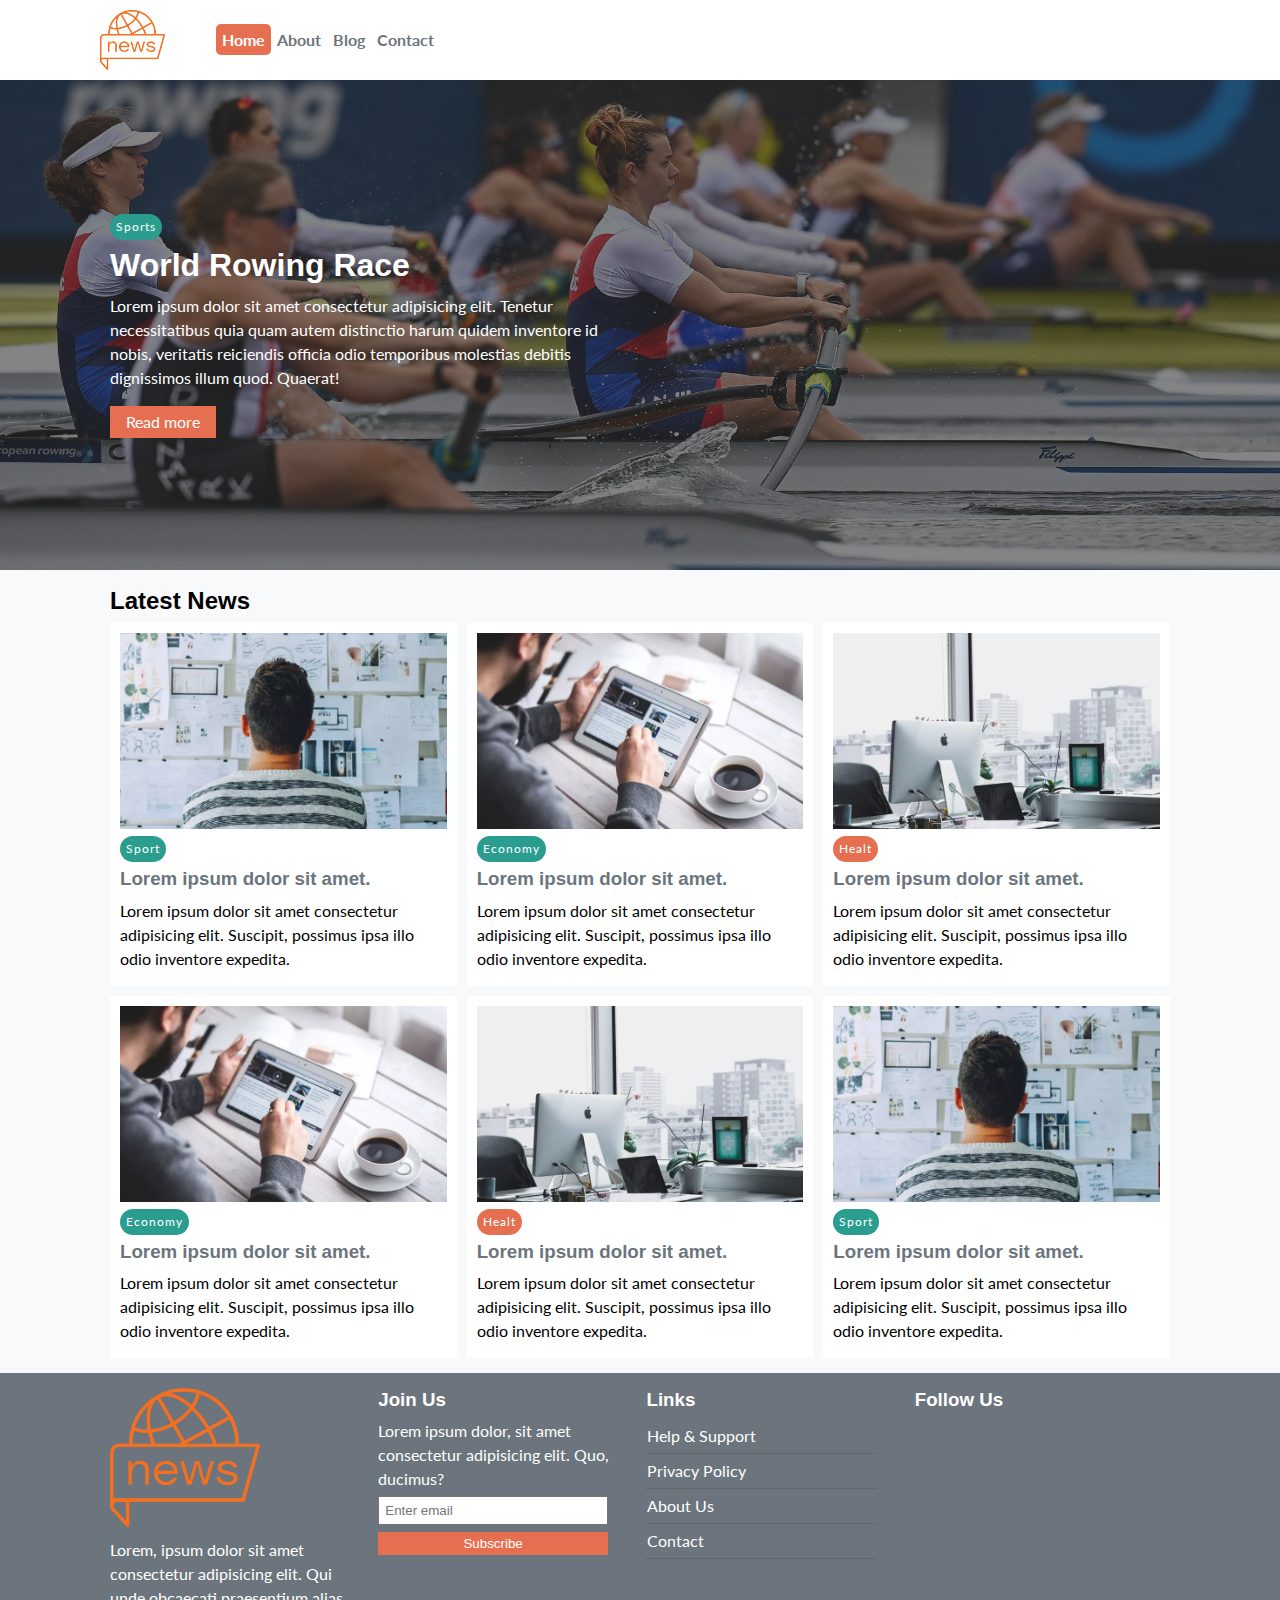
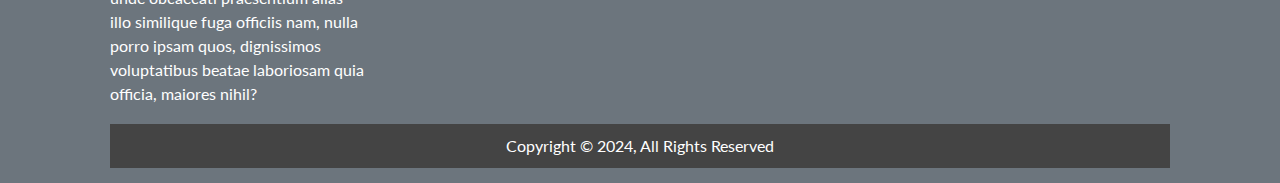
<file: index.html>
<!DOCTYPE html>
<html lang="en">
<head>
    <meta charset="UTF-8">
    <meta name="viewport" content="width=device-width, initial-scale=1.0">
    <link rel="stylesheet" href="https://cdnjs.cloudflare.com/ajax/libs/font-awesome/5.9.0/css/all.min.css" integrity="sha512-q3eWabyZPc1XTCmF+8/LuE1ozpg5xxn7iO89yfSOd5/oKvyqLngoNGsx8jq92Y8eXJ/IRxQbEC+FGSYxtk2oiw==" crossorigin="anonymous" referrerpolicy="no-referrer" />
    <link href="https://fonts.googleapis.com/css2?family=Lato&family=Varela&display=swap" rel="stylesheet">
    <link rel="stylesheet" href="css/style.css">
    <link rel="stylesheet" media="screen and (max-width:768px)" href="css/mobile.css">
    <title>NEW SİTE</title>
</head>
<body>
    <!-- navbar -->
    <nav id="main-nav" class="nav">
        <div class="container">
            <img src="image/logo.png" alt="" class="logo">
            <ul>
                <li><a class="active" href="index.html">Home</a></li>
                <li><a href="about.html">About</a></li>
                <li><a href="blog.html">Blog</a></li>
                <li><a href="contact.html">Contact</a></li>
            </ul>
            <div class="social-icons">
                <a href="#"><i class="fab fa-facebook fa-2x"></i></a>
                <a href="#"><i class="fab fa-twitter fa-2x"></i></a>
                <a href="#"><i class="fab fa-instagram fa-2x"></i></a>
                <a href="#"><i class="fab fa-youtube fa-2x"></i></a>
            </div>
        </div>
    </nav>

    <!-- header -->
     <header id="header">
        <div class="container">
            <div class="header-container">
                <div class="header-content">
                    <div class="category bg-secondary">Sports</div>
                    
                    <h1>World Rowing Race</h1>
                    <p class="mb-4">Lorem ipsum dolor sit amet consectetur adipisicing elit. Tenetur necessitatibus quia quam autem distinctio harum quidem inventore id nobis, veritatis reiciendis officia odio temporibus molestias debitis dignissimos illum quod. Quaerat!</p>
                    <a href="#" class="btn btn-primary">Read more</a>
                </div>
            </div>
        </div>
    </header>

    <!-- articles -->

    <section id="main-articles" class="py-2">
        <div class="container">
            <h2>Latest News</h2>
            <div class="articles-container">
                <article class="card">
                         <img src="image/img-1.webp" alt="">
                    <div>
                         <div class="category bg-secondary">Sport</div>
                    <h3>
                         <a href="article.html">Lorem ipsum dolor sit amet.</a>
                    </h3> 
                        <p>Lorem ipsum dolor sit amet consectetur adipisicing elit. Suscipit, possimus ipsa illo odio inventore expedita.</p>
                    </div>
                </article>

                <article class="card">
                         <img src="image/img-2.webp" alt="">
                    <div>
                        <div class="category bg-secondary">Economy</div>
                     <h3>
                         <a href="article.html">Lorem ipsum dolor sit amet.</a>
                    </h3> 
                         <p>Lorem ipsum dolor sit amet consectetur adipisicing elit. Suscipit, possimus ipsa illo odio inventore expedita.</p>
                    </div>
                </article>

                <article class="card">
                         <img src="image/img-3.webp" alt="">
                    <div>
                         <div class="category bg-primary">Healt</div>
                     <h3>
                         <a href="article.html">Lorem ipsum dolor sit amet.</a>
                     </h3> 
                         <p>Lorem ipsum dolor sit amet consectetur adipisicing elit. Suscipit, possimus ipsa illo odio inventore expedita.</p>
                    </div>
                </article>

                <article class="card">
                         <img src="image/img-2.webp" alt="">
                    <div>
                         <div class="category bg-secondary">Economy</div>
                     <h3>
                         <a href="article.html">Lorem ipsum dolor sit amet.</a>
                    </h3> 
                         <p>Lorem ipsum dolor sit amet consectetur adipisicing elit. Suscipit, possimus ipsa illo odio inventore expedita.</p>
                    </div>
                </article>

                <article class="card">
                         <img src="image/img-3.webp" alt="">
                    <div>
                         <div class="category bg-primary">Healt</div>
                    <h3>
                         <a href="article.html">Lorem ipsum dolor sit amet.</a>
                    </h3> 
                         <p>Lorem ipsum dolor sit amet consectetur adipisicing elit. Suscipit, possimus ipsa illo odio inventore expedita.</p>
                    </div>
                </article>

                <article class="card">
                         <img src="image/img-1.webp" alt="">
                     <div>
                         <div class="category bg-secondary">Sport</div>
                     <h3>
                         <a href="article.html">Lorem ipsum dolor sit amet.</a>
                     </h3> 
                         <p>Lorem ipsum dolor sit amet consectetur adipisicing elit. Suscipit, possimus ipsa illo odio inventore expedita.</p>
                     </div>
                </article>
            </div>
        </div>
    </section>

    <!-- footer -->
     <footer id="main-footer" class="py-2">
        <div class="container footer-container">
            <div>
                <img src="image/logo.png" alt="">
                <p>
                    Lorem, ipsum dolor sit amet consectetur adipisicing elit. Qui unde obcaecati praesentium alias illo similique fuga officiis nam, nulla porro ipsam quos, dignissimos voluptatibus beatae laboriosam quia officia, maiores nihil?
                </p>
            </div>
            <div>
                <h3>Join Us</h3>
                <p>Lorem ipsum dolor, sit amet consectetur adipisicing elit. Quo, ducimus?</p>
                <form action="">
                    <input type="email" name="" id="" placeholder="Enter email">
                    <input type="submit" value="Subscribe" class="btn btn-primary">
                </form>
            </div>
            <div>
                <h3>Links</h3>
                <ul>
                    <li><a href="">Help & Support</a></li>
                    <li><a href="">Privacy Policy</a></li>
                    <li><a href="">About Us</a></li>
                    <li><a href="">Contact</a></li>
                </ul>
            </div>
            <div>
                <h3>
                    Follow Us
                </h3>
                <div>
                    <a href=""><i class="fab fa-facebook fa-2x"></i></a>
                    <a href=""><i class="fab fa-twitter fa-2x"></i></a>
                    <a href=""><i class="fab fa-instagram fa-2x"></i></a>
                    <a href=""><i class="fab fa-youtube fa-2x"></i></a>
                </div>
            </div>
            <div>
                <p>Copyright &copy; 2024, All Rights Reserved</p>
               
            </div>
        </div>
     </footer>
    
</body>
</html>
</file>
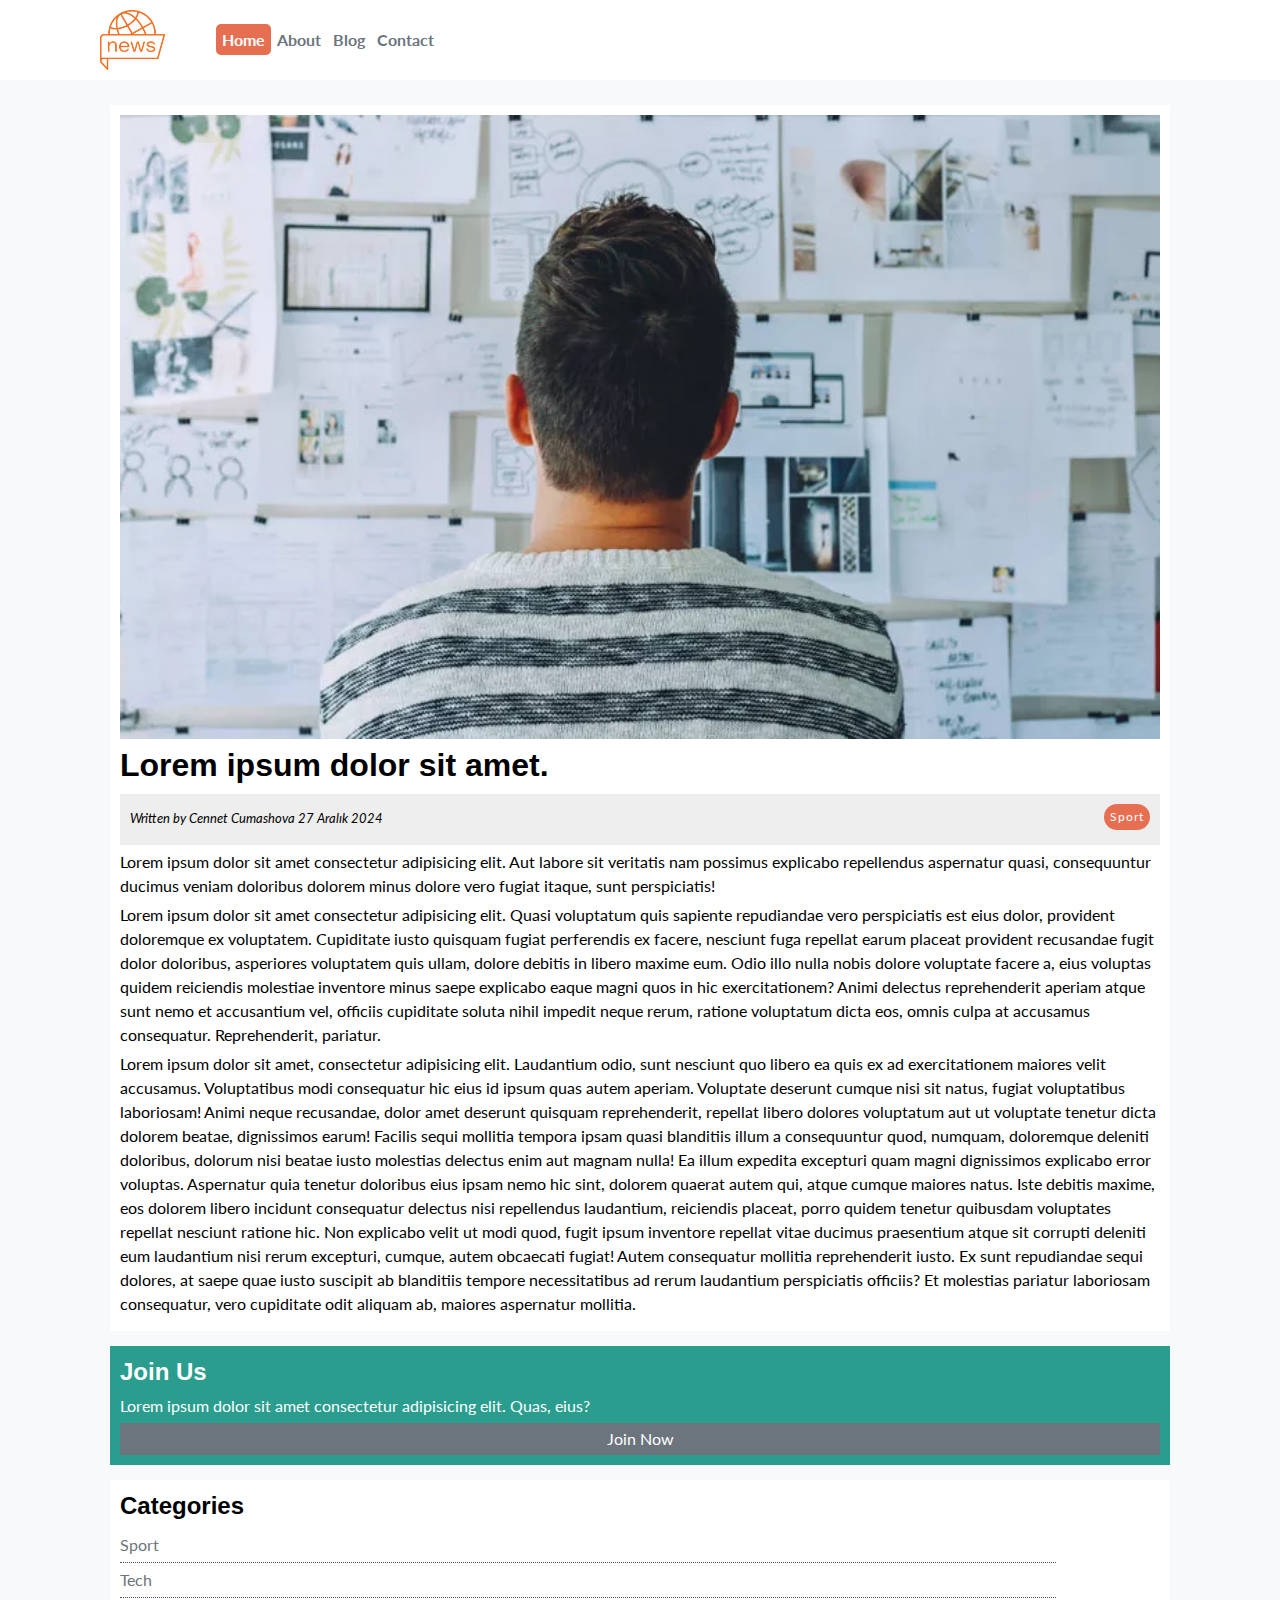
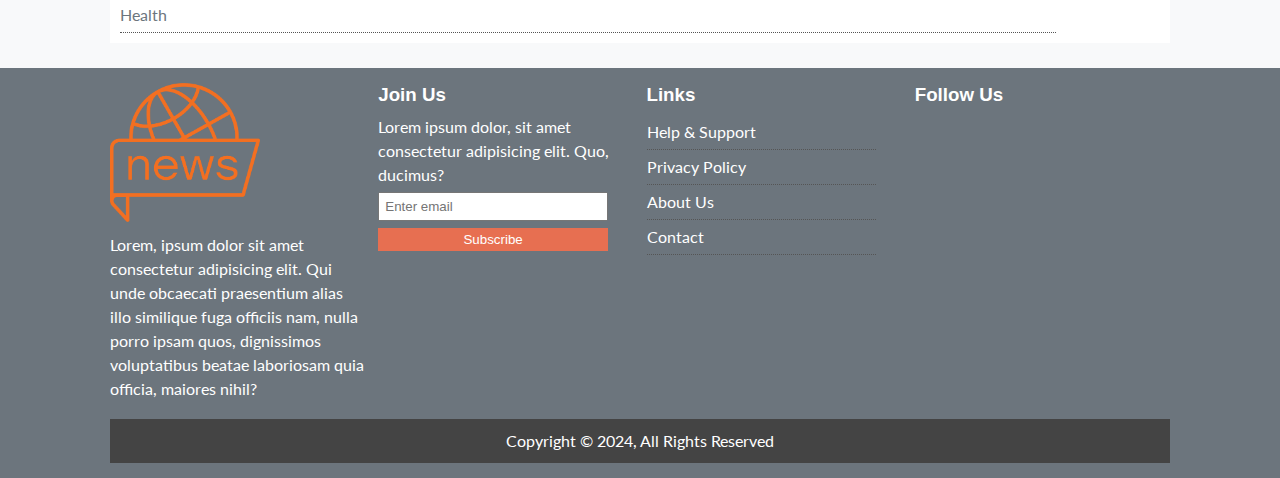
<file: article.html>
<!DOCTYPE html>
<html lang="en">
<head>
    <meta charset="UTF-8">
    <meta name="viewport" content="width=device-width, initial-scale=1.0">
    <link rel="stylesheet" href="https://cdnjs.cloudflare.com/ajax/libs/font-awesome/5.9.0/css/all.min.css" integrity="sha512-q3eWabyZPc1XTCmF+8/LuE1ozpg5xxn7iO89yfSOd5/oKvyqLngoNGsx8jq92Y8eXJ/IRxQbEC+FGSYxtk2oiw==" crossorigin="anonymous" referrerpolicy="no-referrer" />
    <link href="https://fonts.googleapis.com/css2?family=Lato&family=Varela&display=swap" rel="stylesheet">
    <link rel="stylesheet" href="css/style.css">
    <link rel="stylesheet" media="screen and (max-width:768px)" href="css/mobile.css">
    <title>NEW SİTE</title>
</head>
<body>
    <!-- navbar -->
    <nav id="main-nav" class="nav">
        <div class="container">
            <img src="image/logo.png" alt="" class="logo">
            <ul>
                <li><a class="active" href="index.html">Home</a></li>
                <li><a href="about.html">About</a></li>
                <li><a href="blog.html">Blog</a></li>
                <li><a href="contact.html">Contact</a></li>
            </ul>
            <div class="social-icons">
                <a href="#"><i class="fab fa-facebook fa-2x"></i></a>
                <a href="#"><i class="fab fa-twitter fa-2x"></i></a>
                <a href="#"><i class="fab fa-instagram fa-2x"></i></a>
                <a href="#"><i class="fab fa-youtube fa-2x"></i></a>
            </div>
        </div>
    </nav>

    <section id="articles">
        <div class="container">
            <div class="page-container">
                <article id="article" class="card">
                    <img src="image/img-1.webp" alt="">
                    <h1>Lorem ipsum dolor sit amet.</h1>
                    <div class="meta">
                        <small>
                            <i class="fas fa-user">Written by Cennet Cumashova 27 Aralık 2024</i>
                        </small>
                        <div class="category bg-primary">Sport</div>
                    </div>
                    <div>
                        <p>Lorem ipsum dolor sit amet consectetur adipisicing elit. Aut labore sit veritatis nam possimus explicabo repellendus aspernatur quasi, consequuntur ducimus veniam doloribus dolorem minus dolore vero fugiat itaque, sunt perspiciatis!</p>
                        <p>Lorem ipsum dolor sit amet consectetur adipisicing elit. Quasi voluptatum quis sapiente repudiandae vero perspiciatis est eius dolor, provident doloremque ex voluptatem. Cupiditate iusto quisquam fugiat perferendis ex facere, nesciunt fuga repellat earum placeat provident recusandae fugit dolor doloribus, asperiores voluptatem quis ullam, dolore debitis in libero maxime eum. Odio illo nulla nobis dolore voluptate facere a, eius voluptas quidem reiciendis molestiae inventore minus saepe explicabo eaque magni quos in hic exercitationem? Animi delectus reprehenderit aperiam atque sunt nemo et accusantium vel, officiis cupiditate soluta nihil impedit neque rerum, ratione voluptatum dicta eos, omnis culpa at accusamus consequatur. Reprehenderit, pariatur.</p>
                        <p>Lorem ipsum dolor sit amet, consectetur adipisicing elit. Laudantium odio, sunt nesciunt quo libero ea quis ex ad exercitationem maiores velit accusamus. Voluptatibus modi consequatur hic eius id ipsum quas autem aperiam. Voluptate deserunt cumque nisi sit natus, fugiat voluptatibus laboriosam! Animi neque recusandae, dolor amet deserunt quisquam reprehenderit, repellat libero dolores voluptatum aut ut voluptate tenetur dicta dolorem beatae, dignissimos earum! Facilis sequi mollitia tempora ipsam quasi blanditiis illum a consequuntur quod, numquam, doloremque deleniti doloribus, dolorum nisi beatae iusto molestias delectus enim aut magnam nulla! Ea illum expedita excepturi quam magni dignissimos explicabo error voluptas. Aspernatur quia tenetur doloribus eius ipsam nemo hic sint, dolorem quaerat autem qui, atque cumque maiores natus. Iste debitis maxime, eos dolorem libero incidunt consequatur delectus nisi repellendus laudantium, reiciendis placeat, porro quidem tenetur quibusdam voluptates repellat nesciunt ratione hic. Non explicabo velit ut modi quod, fugit ipsum inventore repellat vitae ducimus praesentium atque sit corrupti deleniti eum laudantium nisi rerum excepturi, cumque, autem obcaecati fugiat! Autem consequatur mollitia reprehenderit iusto. Ex sunt repudiandae sequi dolores, at saepe quae iusto suscipit ab blanditiis tempore necessitatibus ad rerum laudantium perspiciatis officiis? Et molestias pariatur laboriosam consequatur, vero cupiditate odit aliquam ab, maiores aspernatur mollitia.</p>
                    </div>
                </article>
                <aside class="card bg-secondary">
                    <h2>Join Us</h2>
                    <p>Lorem ipsum dolor sit amet consectetur adipisicing elit. Quas, eius?</p>
                    <a href="#" class="btn btn -dark btn-block">Join Now</a>
                </aside>
                <aside id="categories" class="card">
                    <h2>Categories</h2>
                    <ul>
                        <li><a href="#"><i class="fas fa-chevron-right"></i>Sport</a></li>
                        <li><a href="#"><i class="fas fa-chevron-right"></i>Tech</a></li>
                        <li><a href="#"><i class="fas fa-chevron-right"></i>Health</a></li>
                    </ul>
                </aside>

            </div>
        </div>
    </section>

    <!-- footer -->
     <footer id="main-footer" class="py-2">
        <div class="container footer-container">
            <div>
                <img src="image/logo.png" alt="">
                <p>
                    Lorem, ipsum dolor sit amet consectetur adipisicing elit. Qui unde obcaecati praesentium alias illo similique fuga officiis nam, nulla porro ipsam quos, dignissimos voluptatibus beatae laboriosam quia officia, maiores nihil?
                </p>
            </div>
            <div>
                <h3>Join Us</h3>
                <p>Lorem ipsum dolor, sit amet consectetur adipisicing elit. Quo, ducimus?</p>
                <form action="">
                    <input type="email" name="" id="" placeholder="Enter email">
                    <input type="submit" value="Subscribe" class="btn btn-primary">
                </form>
            </div>
            <div>
                <h3>Links</h3>
                <ul>
                    <li><a href="">Help & Support</a></li>
                    <li><a href="">Privacy Policy</a></li>
                    <li><a href="">About Us</a></li>
                    <li><a href="">Contact</a></li>
                </ul>
            </div>
            <div>
                <h3>
                    Follow Us
                </h3>
                <div>
                    <a href=""><i class="fab fa-facebook fa-2x"></i></a>
                    <a href=""><i class="fab fa-twitter fa-2x"></i></a>
                    <a href=""><i class="fab fa-instagram fa-2x"></i></a>
                    <a href=""><i class="fab fa-youtube fa-2x"></i></a>
                </div>
            </div>
            <div>
                <p>Copyright &copy; 2024, All Rights Reserved</p>
               
            </div>
        </div>
     </footer>
    
</body>
</html>
</file>
<file: css/style.css>
:root {
    --primary-color: #e76f51;
    --secondary-color: #2a9d8f;
    --light-color: #f8f9fa;
    --dark-color: #6c757d;
    --max-width:1100px;
}

* {
    margin: 0;
    padding: 0;
    box-sizing: border-box;
}

html {
    font-size: 10px;
}

body {
    font-family: 'Lato', sans-serif;
    font-size: 1.6rem;
    line-height: 1.5;
    background-color: var(--light-color);
}

a {
    color: var(--dark-color);
    text-decoration: none;
}

ul {
    list-style: none;
}

img {
    width: 100%;
}

h1, h2, h3, h4, h5, h6 {
    font-family: 'Valera Round', sans-serif;
    margin-bottom: .7rem;
    line-height: 1.3;
}

p {
    margin: .5rem 0;
}

/* utils */

.container {
    max-width: var(--max-width);
    margin: 0 auto;
    padding: 0 2rem;
}

.btn {
    display: inline-block;
    border: none;
    background-color: var(--dark-color);
    color: #fff;
    padding: .4rem 1.6rem;
    text-align: center;
}

.btn-light {
    background-color: var(--light-color);
}
.btn-dark {
    background-color: var(--dark-color);
}
.btn-primary {
    background-color: var(--primary-color);
}

.btn:hover { opacity: 0.8;}

.btn-block {
    display: block;
    width: 100%;
    text-align: center;
}

.bg-primary {background-color: var(--primary-color); color: #fff;}
.bg-secondary {background-color: var(--secondary-color) !important; color: #fff;}
.bg-light {background-color: var(--light-color); color: var(--dark-color);}
.bg-dark {background-color: var(--dark-color); color: #fff;}

.p-1 {padding: 0.5rem;}
.p-2 {padding: 0.6rem;}
.p-3 {padding: 0.8rem;}
.p-4 {padding: 1rem;}

.pt-1 {padding-top: 0.5rem;}
.pt-2 {padding-top: 0.6rem;}
.pt-3 {padding-top: 0.8rem;}
.pt-4 {padding-top: 1rem;}

.py-1 {
    padding-top: 0.5rem; padding-bottom: 0.5rem;
}
.py-2 {
    padding-top: 1.5rem; padding-bottom: 1.5rem;
}

.px-1 {
    padding-right: 0.5rem; padding-left: 0.5rem;
}
.px-2 {
    padding-right: 0.6rem; padding-left: 0.6rem;
}

.m-1 {margin: 0.5rem;}
.m-2 {margin: 0.6rem;}
.m-3 {margin: 0.8rem;}
.m-4 {margin: 1rem;}

.mb-1 {margin-bottom: 0.5rem;}
.mb-2 {margin-bottom: 0.6rem;}
.mb-3 {margin-bottom: 0.8rem;}
.mb-4 {margin-bottom: 1.6rem;}

.card {
    background-color: #fff;
    padding: 1rem;
}

.card-primary {
    background-color: var(--primary-color);
    padding: 1rem;
}

.category {
    display: inline-block;
    color: #fff;
    font-size: 1.2rem;
    letter-spacing: 1px;
    padding: .4rem .6rem;
    border-radius: 15px;
    margin-bottom: .5rem;
}

/* navbar */
#main-nav {
    background-color: #fff;
    position: sticky;
    top: 0;
    z-index: 3;
}

#main-nav .container {
    display: grid;
    grid-template-columns: 0.6fr 3fr 2fr;
    padding: 1rem;
    align-items: center;
}

#main-nav .logo {
    width: 65px;
}

#main-nav ul {
    display: flex;
    justify-self: start;
}

#main-nav ul li a {
    padding: 0.6rem;
    font-weight: bold;
}

#main-nav ul li a.active {
    background-color: var(--primary-color);
    color: #fff;
    border-radius: 5px;
}

#main-nav ul li a:hover {
    background-color: var(--light-color);
    color: var(--dark-color);
}

#main-nav .social-icons {
    justify-self: end;
}

/* header */
#header {
    color: #fff;
    background: #333;
    padding: 2rem;
    position: relative;
}

#header::before {
    content: '';
    background: url('../image/rowing.jpeg') no-repeat center center/cover;
    position: absolute;
    top: 0;
    left: 0;
    width: 100%;
    height: 100%;
    opacity: 0.4;
}

#header .header-container {
    display: grid;
    grid-template-columns: repeat(2, 1fr);
    height: 50vh;
    align-items: center;
    
}

#header .header-content {
    z-index: 2;
}


/* articles */
#main-articles .articles-container {
    display: grid;
    grid-template-columns: repeat(3, 1fr);
    gap: 1rem;
}

/* footer */
#main-footer  {
    background-color: var(--dark-color);
    color: #fff;

}

#main-footer img {
    width: 150px;
}

#main-footer a {
    color: #fff;
}

#main-footer .footer-container {
    display: grid;
    grid-template-columns: repeat(4, 1fr);
    gap: 1.3rem;
}

#main-footer .footer-container > *:last-child {
    background-color:  #444;
    grid-column:  1 / span 4;
    padding: .5rem;
    text-align: center;
}

#main-footer .footer-container input[type='email'] {
    width: 90%;
    padding: .5rem;
    margin-bottom: .5rem;
}

#main-footer .footer-container input[type='submit'] {
    width: 90%;
   
}

#main-footer .footer-container ul li {
    padding: .5rem 0;
    border-bottom: 1px dotted #555;
    width: 90%;
}

#main-footer .footer-container ul li a:hover {
    color: var(--primary-color);
}

/* article details */
.page-container {
    display: grid;
    grid-template-columns: 5fr 2fr;
    margin: 2.5rem 0;
    gap: 1.5rem;
}

.page-container > *:first-child {
    grid-row: 1 / span 3;
}

#article .meta {
    display: flex;
    justify-content: space-between;
    padding: 1rem;
    background-color: #eee;
    align-items: center;
}

.page-container #categories ul li {
    padding: .5rem 0;
    border-bottom: 1px dotted #555;
    width: 90%;
}

.page-container #categories ul li a:hover {
    color: var(--primary-color);
}

.page-container {
    grid-template-columns: 1fr;
}
</file>
<file: css/mobile.css>
#main-nav .social-icons {
    display: none;
}

#main-nav .container {
    grid-template-columns: 1fr;
    gap: 1.2rem;
}

#main-nav ul,
#main-nav img {
    justify-self: center;
}

#main-articles .articles-container {
    grid-template-columns: repeat(2, 1fr);
}

@media(max-width:600px) {
    #header .header-container,
    #main-articles .articles-container,
    #main-footer .footer-container {
        grid-template-columns: 1fr;
    }

    #main-footer .footer-container >*:last-child {
        grid-column: 1;
        
    }

    #main-footer .footer-container > * {
        border-bottom: 1px dotted #444;
        padding-bottom: 1rem;
        
    }
}
</file>
